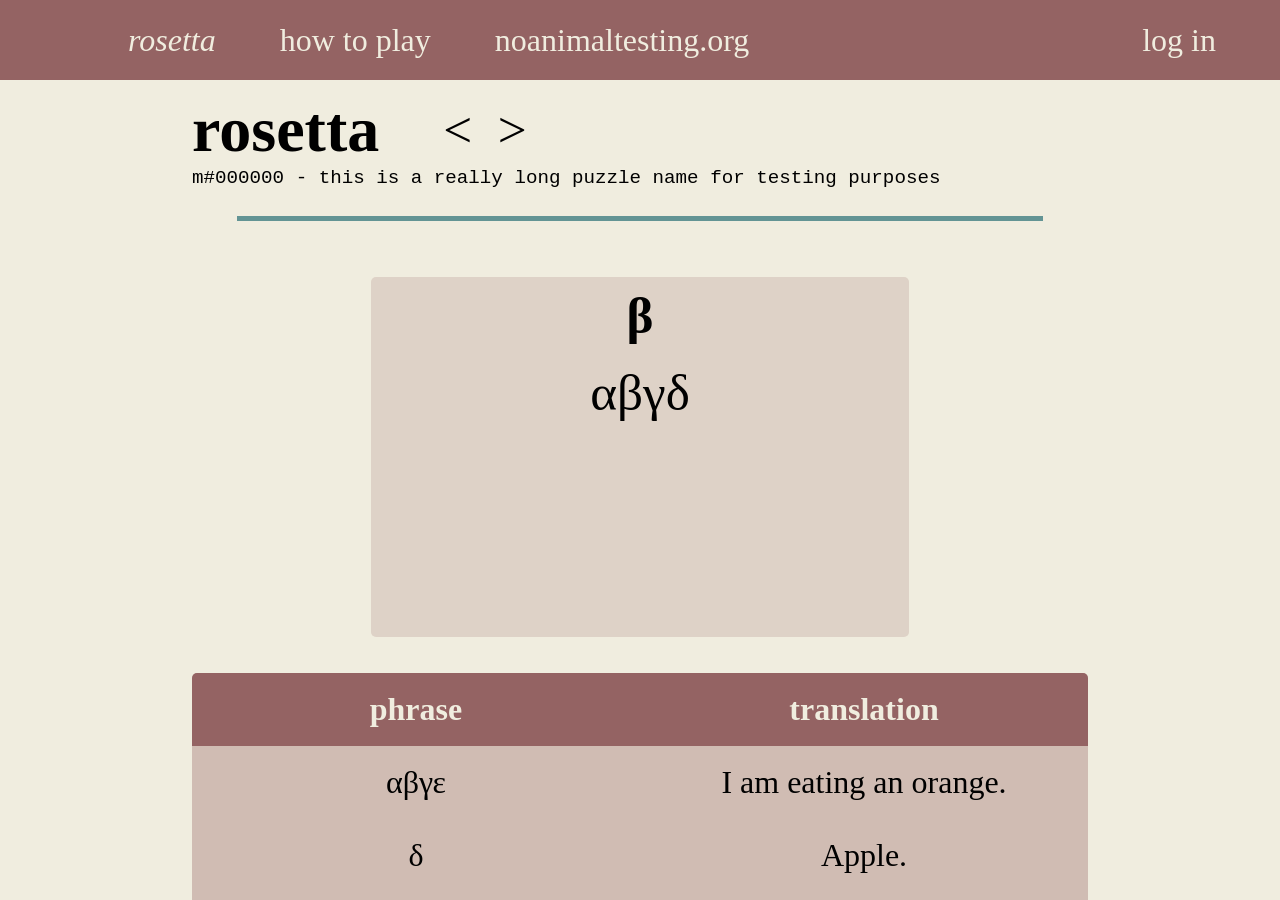
<file: index.html>
<!DOCTYPE html>
<html lang="en">
<head>
    <meta charset="UTF-8">
    <meta name="viewport" content="width=device-width, initial-scale=1.0">
    <link rel="stylesheet" href="styles.css">
    <title>Rosetta - Sound it out</title>
</head>
<body>
<div id="body">
<menu id="nav">
    <li class="dropdown">≡</li>
    <li class="title"><em><a href="index.html">rosetta</a></em></li>
    <li class="extra"><a href="how-to-play.html">how to play</a></li>
    <li class="extra"><a href="https://noanimaltesting.org">noanimaltesting.org</a></li>
    <li class="extra login"><a href="login.html">log in</a></li>
</menu>
<div id="main">
    <div class="title-box">
        <div class="title-container">
            <div class="title" class="rounded">
                <h1 id="g">rosetta</h1>
                <div class="arrows">
                    <button id="leftArrow" onclick="leftArrow">&lt;</button>
                    <button id="rightArrow" onclick="rightArrow">&gt;</button>
                </div>
            </div>
            <h2 id="puzzle-id">x#000000 - example subtitle</h2>
        </div>
        <div class="divisor"></div>
    </div>  
    <div class="container">
        <div class="passage rounded">
            <h3 id="puzzle-title"></h3>
            <div id="puzzle-passage">
                <p></p>
            </div>
        </div>
        <div class="top">
        <table id="key" class="rounded">
                <tr>
                    <th>phrase</th>
                    <th>translation</th>
                </tr>
            </table>
        </div>
        <div class="right">
            <div class="question rounded">
                <h3 id="question-title"></h3>
                <ol id="question-list"></ol>
            </div>
        </div>
    </div>
    </div>
</div>
<button id="status">
    <div class="close">x</div>
    <p id="statusMsg"></p>
    <p id="dismiss">click anywhere to dismiss</p>
</button>
</div>    
</body>
<script type="module" src="script.js"></script>
</html>
</file>
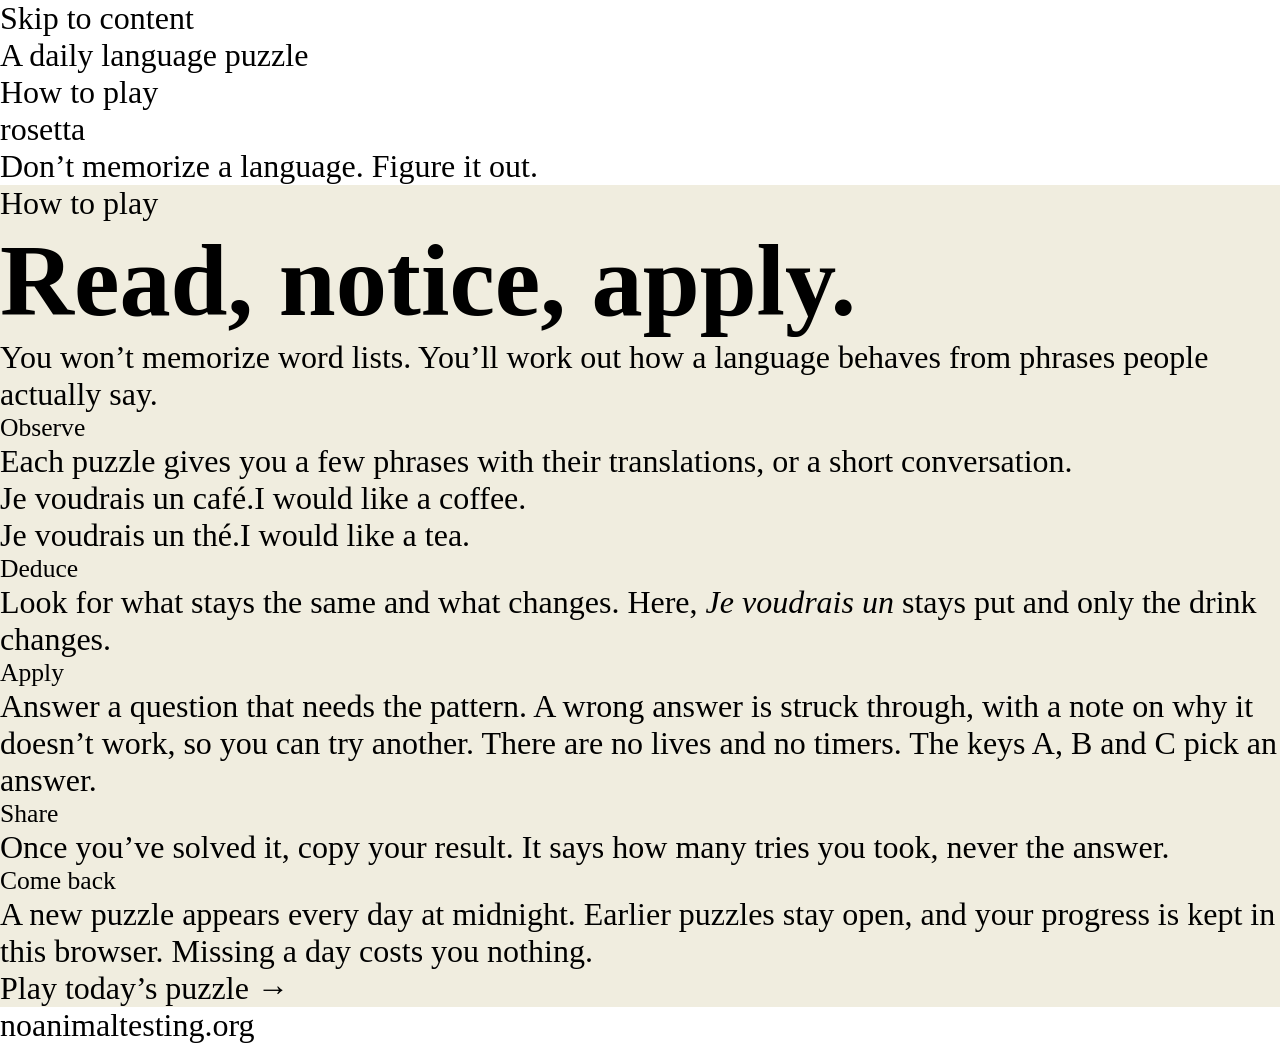
<file: how-to-play.html>
<!DOCTYPE html>
<html lang="en">
<head>
    <meta charset="UTF-8">
    <meta name="viewport" content="width=device-width, initial-scale=1.0">
    <meta name="description" content="How to play Rosetta, the language puzzle game about discovering how a language works.">
    <meta name="theme-color" content="#f2eee2" media="(prefers-color-scheme: light)">
    <meta name="theme-color" content="#1b1816" media="(prefers-color-scheme: dark)">
    <link rel="icon" href="favicon.svg" type="image/svg+xml">
    <link rel="preconnect" href="https://fonts.googleapis.com">
    <link rel="preconnect" href="https://fonts.gstatic.com" crossorigin>
    <link rel="stylesheet" href="https://fonts.googleapis.com/css2?family=EB+Garamond:ital,wght@0,400..700;1,400..700&display=swap">
    <link rel="stylesheet" href="styles.css?v=8">
    <title>How to Play - Rosetta</title>
</head>
<body>
<a class="skip" href="#main">Skip to content</a>
<div class="wrap topbar">
    <span class="descriptor sc">A daily language puzzle</span>
    <nav aria-label="Main"><a class="sc" href="how-to-play.html" aria-current="page">How to play</a></nav>
</div>
<header class="wrap masthead">
    <a class="wordmark" href="index.html" aria-label="Rosetta, today's puzzle">rosetta</a>
    <p class="tagline">Don’t memorize a language. Figure it out.</p>
</header>
<main id="main" class="wrap">
    <div class="dateline"><span></span><p class="dateline-center sc">How to play</p><span></span></div>
    <article class="essay">
        <h1>Read, notice, apply.</h1>
        <p class="lede">You won’t memorize word lists. You’ll work out how a language behaves from phrases people actually say.</p>
        <ol class="steps">
            <li>
                <h2>Observe</h2>
                <p>Each puzzle gives you a few phrases with their translations, or a short conversation.</p>
                <ol class="examples">
                    <li><span class="phrase" lang="fr">Je voudrais un café.</span><span class="gloss">I would like a coffee.</span></li>
                    <li><span class="phrase" lang="fr">Je voudrais un thé.</span><span class="gloss">I would like a tea.</span></li>
                </ol>
            </li>
            <li>
                <h2>Deduce</h2>
                <p>Look for what stays the same and what changes. Here, <i lang="fr">Je voudrais un</i> stays put and only the drink changes.</p>
            </li>
            <li>
                <h2>Apply</h2>
                <p>Answer a question that needs the pattern. A wrong answer is struck through, with a note on why it doesn’t work, so you can try another. There are no lives and no timers. The keys A, B and C pick an answer.</p>
            </li>
            <li>
                <h2>Share</h2>
                <p>Once you’ve solved it, copy your result. It says how many tries you took, never the answer.</p>
            </li>
            <li>
                <h2>Come back</h2>
                <p>A new puzzle appears every day at midnight. Earlier puzzles stay open, and your progress is kept in this browser. Missing a day costs you nothing.</p>
            </li>
        </ol>
        <p class="cta"><a class="sc" href="index.html">Play today’s puzzle &rarr;</a></p>
    </article>
</main>
<footer class="wrap footer sc">
    <a href="https://noanimaltesting.org">noanimaltesting.org</a>
</footer>
</body>
</html>
</file>
<file: styles.css>
* {margin: 0;padding: 0; font-size: 32px; user-select: none; font-family: 'Times New Roman', Times, serif}
a {color:inherit;text-decoration:none;}
h1 {font-size: 8vw;}
h2 {font-size: 2vw; font-weight: 500;}
table {
    border-collapse: separate;
    border: 0;
}
button {border: 0; background-color: inherit; cursor: pointer;}
table th, table td {padding:0.5vw 2vw; height: 5vh; text-align: left;}
li {list-style: none;}

:root {
    --main-color: rgb(148, 99, 99);
    --main-color-transparent: rgb(from var(--main-color) r g b / 20%);
    --secondary-color: rgb(240, 237, 223);
    --tertiary-color: rgb(99, 148, 148);
}
#body {height:100vh; display: flex; flex-direction: column}

#nav {
    height: 80px;
    flex-shrink: 0;
    color: var(--secondary-color);
    display: flex;
    flex-direction: row;
    gap: 5vw;
    list-style: none;
    background-color: var(--main-color);
    align-items: center;
}
#nav li {font-size: 2vw; text-wrap: none;}
#nav li:first-child {margin-left:10vw;}
#nav .login {margin-left: auto; margin-right: 5vw;}
#nav .dropdown {font-size: 50px;}

#example #key tbody tr td {width: 20vw;}

#puzzle-id {font-family: 'Courier New', Courier, monospace;}

#main {background-color: var(--secondary-color); margin: 0; flex: 1; min-height: 0; overflow-x: hidden; overflow-y: auto;}
#main .container {margin:0 15vw; padding-top: 14vw; height: fit-content; width: 70vw; overflow-y: auto;}
#main .container > * {margin: 2vh 0}

.top {flex-shrink: 0; height: 100%; display: flex; flex-direction: column;}

.title-box {position: fixed; display: flex; flex-direction: column; padding: 1% 15vw 0; height: 12vw; width: 70vw; background-color: var(--secondary-color); z-index: 10}
.title-box > .title-container {flex: 1; display: flex; flex-direction: column; justify-content:left;}
.title-box .title {display: flex; flex-direction: row;}
.title-box h1 {font-size: 5vw;}
.title-box h2 {position: relative; bottom: 0; font-size: 1vw;}
.title-box .arrows {display: flex; width: fit-content; flex-direction: row; justify-content: space-around; margin: 0 5vw}
.title-box .arrows button {font-size: 4vw; padding-right: 2vw;}
#puzzle-id {width: 100%; font-size: 1.5vw;}

.divisor {height:5px; width: 90%; margin: 25px 5%; background-color: var(--tertiary-color); flex-shrink: 0;}

.right {display:flex; flex-direction: column; width:100%; gap: 2vh;}
.passage {user-select: all; flex: 1; overflow-y: auto; overflow-x: hidden; overflow-wrap: break-word; height:fit-content; min-height: 40vh; width: 60%; align-self: center;}
.passage h3 {text-align: center; padding: 1vh 2vw; font-size: 4vw;}
.passage div {padding: 1vh 2vw 4vh 2vw; text-align: center; font-size: 4vw}

.right .question {flex:1; overflow: auto;}
.right .question h3 {text-align: center; padding: 2vh 2vh;}
.right .question ol {padding: 2vh 2vw; counter-reset: question-option;}
.right .question ol li {padding: 0.5vh 2vw; counter-increment: question-option; display: flex;}
.right .question ol li button {flex: 1; text-align: left;}
.right .question ol li::before {content: counter(question-option, lower-alpha) "."; color: var(--main-color); font-weight: bold; flex: 0 0 1.5em;}
.right .question #result {justify-self: baseline;}

.container {display: flex; flex-direction: column; width: 80%;}

.rounded {background-color: var(--main-color-transparent); border-radius: 5px;}

#key {display: flex; flex-direction: column; height: 100%; overflow-y: auto; overflow-x: hidden;}
#key > tbody {width: 100%; display: flex; flex-direction: column; gap: 1vh;}
#key tr {border: 0; width: 100%; display: flex; flex-direction: row; align-items: stretch; background-color: var(--main-color-transparent);}
#key tr > * {box-sizing: border-box; min-width: 0; width: 50%; height: auto; padding: 2vh 2vw; text-align: center; flex: 1; overflow-wrap: anywhere;}
#key tr:first-child {position: sticky; top: 0; background-color: var(--main-color); z-index: 2; color: var(--secondary-color);}

#status {display: none; height: 100px; z-index: 2; background-color: var(--main-color-transparent); position: absolute; bottom: 0; right: 0; left: 0; color: var(--secondary-color)}
#status .close {position:absolute; top: 0; right: 0; padding: 5px 10px; width:auto; color: var(--secondary-color)}
#status p {align-self: center; justify-self: center;}
#status #dismiss {align-self: center; font-size: small;}

#main.how-to-play .container {flex-direction: column; align-items: center;}
#main.how-to-play .container .content {width: 50%;}
#main.how-to-play .container .content > * {margin-bottom: 4vh;}

@media screen and (max-width: 900px) {
    #nav .extra {display: none;}
    #main .container {margin: 0 5vw; width: 90vw}
    #nav .dropdown {margin-left: 10vw; display: block;}
}
@media screen and (min-width: 901px) {
    #nav .dropdown {display: none}
    #nav .title {margin-left: 10vw;}
}
</file>
